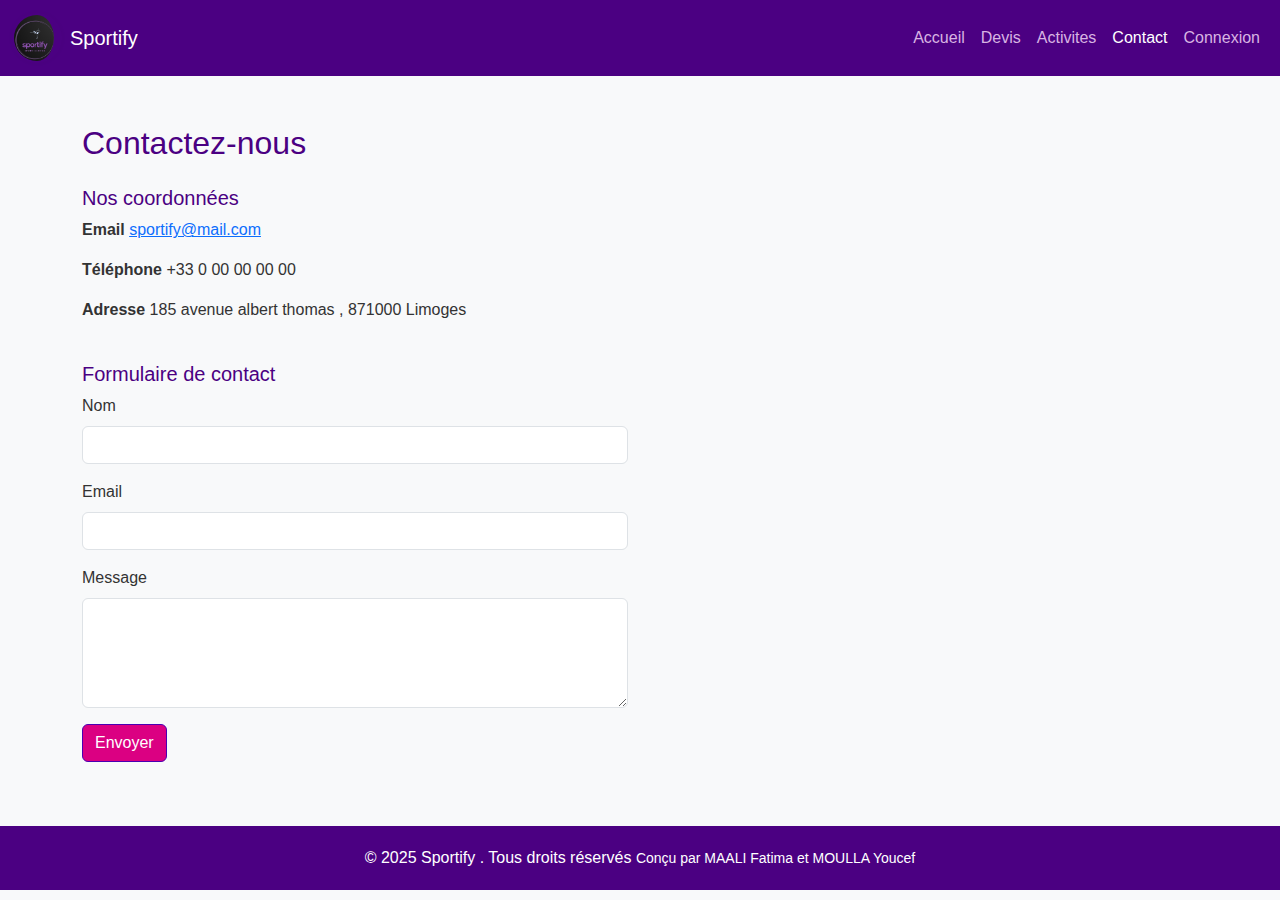
<file: contact.html>
<html lang="fr">
<head>
    <meta charset="UTF-8">
    <meta name="viewport" content="width=device-width, initial-scale=1.0">
    <title>Nous contacter -Sportify </title>
    <link rel="icon" type="image/x-icon" href="img/favicon (2).ico" />

    
    <link rel="stylesheet" href="https://cdn.jsdelivr.net/npm/bootstrap-icons@1.10.5/font/bootstrap-icons.css">

    <script src="https://cdn.jsdelivr.net/npm/bootstrap@5.3.0/dist/js/bootstrap.bundle.min.js"></script>
    <link rel="stylesheet" href="./bootstrap.css">
    <link rel="stylesheet" href="./style.css">
    <script src="main.js"></script>
</head>
<body>
    <!--navbar-->
    <nav class="navbar navbar-expand-lg navbar-dark bg-dark">
        <div class="container-fluid">
            <a class="navbar-brand d-flex align-items-center" href="index.html">
                <img src="img/logo.jpg" alt="sportify" class="logo-navbar me-2">
                <span class="fw-bol text-white"> Sportify</span>
            </a>
            <ul class="navbar-nav ms-auto">
                <li class="nav-item">
                    <a class="nav-link " href="index.html">Accueil</a>

                </li>
                <li class="nav-item">
                  <a class="nav-link " href="devis.html">Devis</a>

              </li>
              <li class="nav-item">
                <a class="nav-link " href="activites.php">Activites</a>

            </li>
                


                
                <li class="nav-item">
                    <a class="nav-link active" href="contact.html">Contact </a>

                </li>
                <li class="nav-item ">
                    <a id="btnConnexion"class="nav-link " href="inscription.html">Connexion </a>

                </li>
                <li  class="nav-item ">
                    <a id="btnCompte" class="nav-link d-none" href="dashboard.php">Mon compte</a>
                </li>
            </ul>
        </div>
    </nav>

    <!--section contact-->

    <main class="container py-5" >
        <h2 class="text-container mb-4"> Contactez-nous</h2>
        <div class="row">
            <!--coordonnées-->
            <div class="col-mb-6 mb-4">
                <h5>Nos coordonnées</h5>
                <p>
                    <strong>
                        Email
                    </strong>
                    <a href="mailto:sportify@mail.com">sportify@mail.com</a>
                </p>
                <p>
                    <strong>
                        Téléphone
                    </strong>
                    +33 0 00 00 00 00
                </p>
                <p>
                    <strong>
                        Adresse
                    </strong>
                    185 avenue albert thomas , 871000 Limoges 
                </p>

            </div>   
            
            <!--formulaire de contact -->
            <div class="col-md-6">
                <h5>Formulaire de contact</h5>
                <form action="backend/actions/contact.php" method="post">
                    <div class="mb-3">
                        <label for="nom" class="form-label">Nom</label>
                        <input type="text" class="form-control" name="nom" required>

                    </div>
                    <div class="mb-3">
                        <label for="email" class="form-label">Email</label>
                        <input type="email" class="form-control" name="email" required>
                        
                    </div>
                    <div class="mb-3">
                        <label for="message" class="form-label">Message</label>
                        <textarea class="form-control" name="message" rows="4" required></textarea>
                        
                    </div>
                    <input type="submit" value="Envoyer" class="btn btn-primary">
                </form>
            </div>

    </main>
    <!--footer-->
    <footer>
        <div class="container">
            <p class="mb-0">&copy; 2025 Sportify . Tous droits réservés
                <small>Conçu par MAALI Fatima et MOULLA Youcef</small>
            </p>
    
        </div>
    </footer>
</body>
</body>
</file>
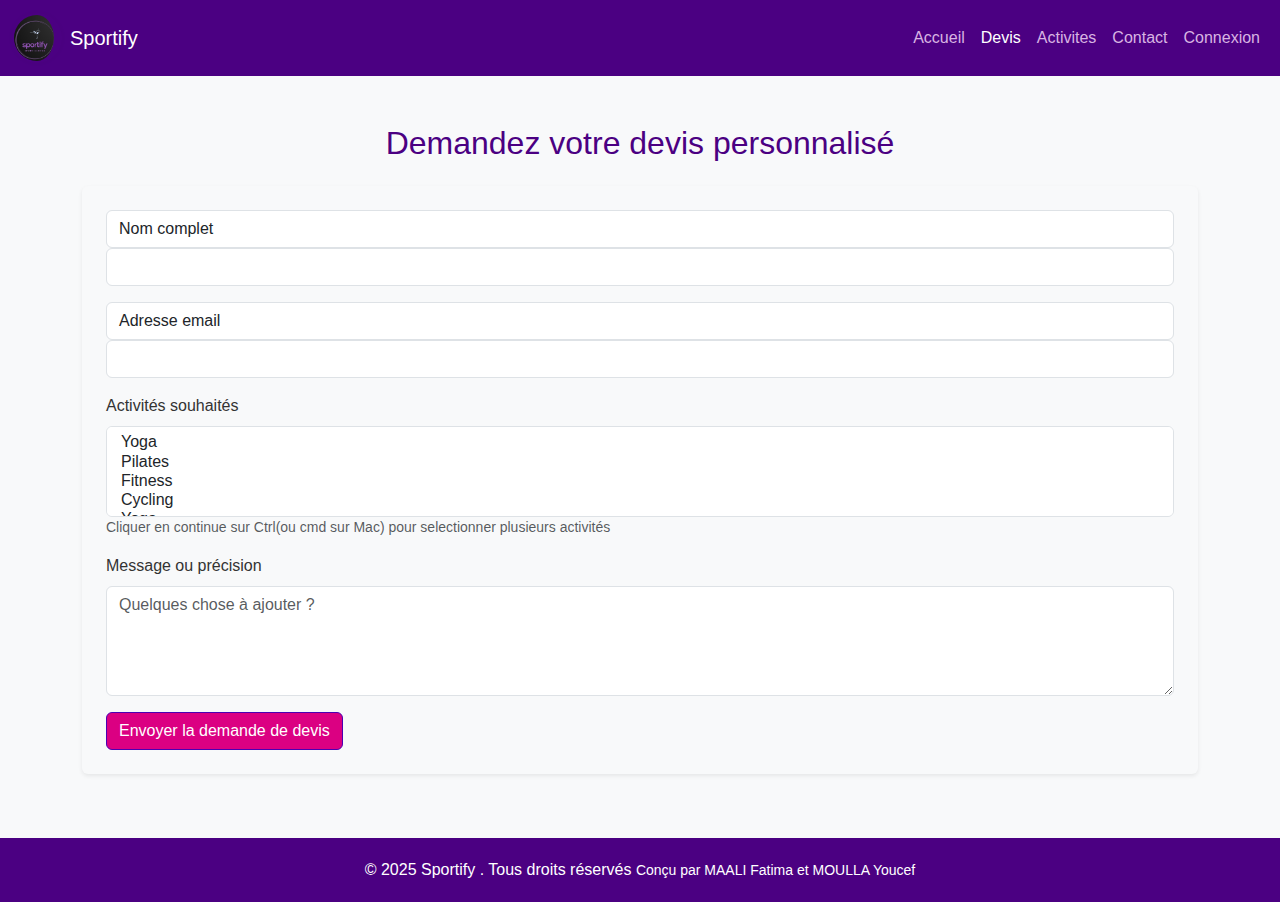
<file: devis.html>
<html lang="fr">
<head>
    <meta charset="UTF-8">
    <meta name="viewport" content="width=device-width, initial-scale=1.0">
    <title>Demande de Devis - Sportify </title>
  
    <link rel="icon" type="image/x-icon" href="img/favicon (2).ico" />
    
    <link rel="stylesheet" href="https://cdn.jsdelivr.net/npm/bootstrap-icons@1.10.5/font/bootstrap-icons.css">

    <script src="https://cdn.jsdelivr.net/npm/bootstrap@5.3.0/dist/js/bootstrap.bundle.min.js"></script>
    <link rel="stylesheet" href="./bootstrap.css">
    <link rel="stylesheet" href="./style.css">
    <script src="main.js"></script>
</head>
<body>
    <!--navbar-->
    <nav class="navbar navbar-expand-lg navbar-dark bg-dark">
        <div class="container-fluid">
            <a class="navbar-brand d-flex align-items-center" href="index.html">
                <img src="img/logo.jpg" alt="sportify" class="logo-navbar me-2">
                <span class="fw-bol text-white"> Sportify</span>
            </a>
                 <button class="navbar-toggler" type="button" data-bs-toggle="collapse" data-bs-target="#navbarNav">
                    <span class="navbar-toggler-icon"></span>
    
                </button>
                <div class="collapse navbar-collapse " id="navbarNav">
                    <ul class="navbar-nav ms-auto">
                        <li class="nav-item">
                            <a class="nav-link " href="index.html">Accueil</a>
    
                        </li>
                        <li class="nav-item">
                          <a class="nav-link active" href="devis.html">Devis</a>
    
                      </li>
                      <li class="nav-item">
                        <a class="nav-link " href="activites.php">Activites</a>
    
                    </li>
                        
    
    
                        
                        <li class="nav-item">
                            <a class="nav-link" href="contact.html">Contact </a>
    
                        </li>
                        <li class="nav-item ">
                            <a id="btnConnexion"class="nav-link " href="inscription.html">Connexion </a>
    
                        </li>
                        <li  class="nav-item ">
                            <a id="btnCompte" class="nav-link d-none" href="dashboard.php">Mon compte</a>
                        </li>
                    </ul>
                </div>

        </div>

    </nav>

    <!--formulaire de devis-->
<main class="container py-5">
    <h2 class="text-center mb-4">
        Demandez votre devis personnalisé
    </h2>
    <form action="backend/actions/devis.php" method="post" class="bg-light p-4 rounded shadow-sm">
        <div class="mb-3">
            <label for="nom" class="form-control" >Nom complet</label>
            <input type="text" class="form-control" name="nom" required>

        </div>
        
        <div class="mb-3">
            <label for="email" class="form-control" >Adresse email</label>
            <input type="email" class="form-control" name="email" required>
            
        </div>
        <div class="mb-3">
            <label for="activites" class="form-label" >Activités souhaités</label>
            <select name="activites[]" class="form-select" multiple required>
                <option value="Yoga">Yoga</option>
                <option value="Pilates">Pilates</option>
                <option value="Fitness">Fitness</option>
                <option value="Cycling">Cycling</option>
                <option value="Renforcement musculaire">Yoga</option>
                <option value="Programme Personnalisé">Programme personnalisé</option>

            </select>
            <small class="text-muted"> Cliquer en continue sur Ctrl(ou cmd sur Mac) pour selectionner plusieurs activités</small>
        </div>
        <div class="mb-3">
            <label for="message" class="form-label" >Message ou précision</label>
            <textarea nom="message" rows="4" class="form-control" placeholder="Quelques chose à ajouter ?"></textarea>
            
        </div>
        <button type="submit" class="btn btn-primary">
            Envoyer la demande de devis
        </button>
    </form>

</main>
 <!--footer-->
 <footer>
    <div class="container">
        <p class="mb-0">&copy; 2025 Sportify . Tous droits réservés
            <small>Conçu par MAALI Fatima et MOULLA Youcef</small>
        </p>

    </div>
</footer>
</body>
</file>
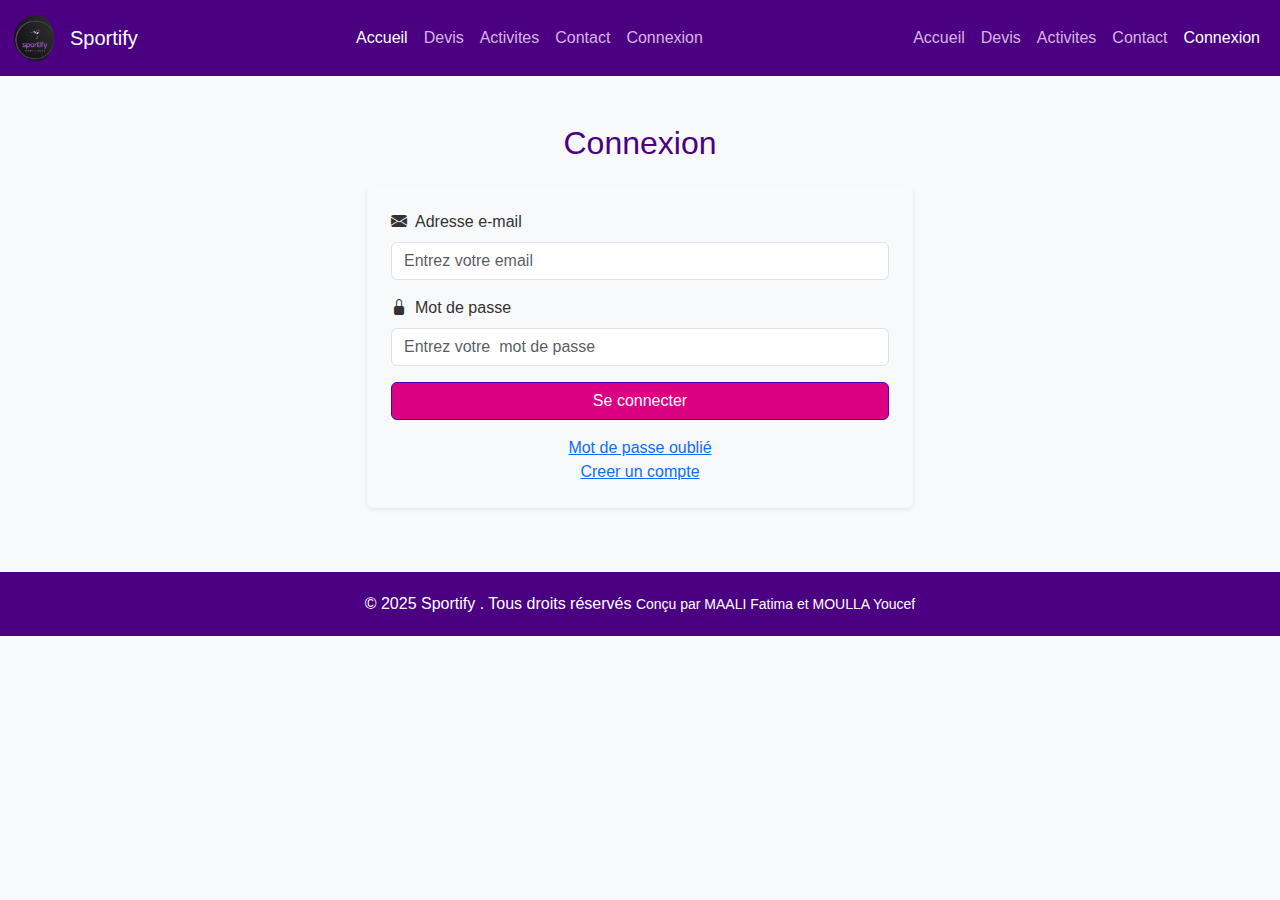
<file: inscription.html>
<html lang="en">
<head>
    <meta charset="UTF-8">
    <meta name="viewport" content="width=device-width, initial-scale=1.0">
    <title>Connexion-Sportify</title>
    <link rel="icon" type="image/x-icon" href="img/favicon (2).ico" />
    <link rel="stylesheet" href="./bootstrap.css">
    <link rel="stylesheet" href="./style.css">
    <link rel="stylesheet" href="https://cdn.jsdelivr.net/npm/bootstrap-icons@1.10.5/font/bootstrap-icons.css">

    <script src="https://cdn.jsdelivr.net/npm/bootstrap@5.3.0/dist/js/bootstrap.bundle.min.js"></script>
</head>
<body>
    <!---Navbar -->
    <nav class="navbar navbar-expand-lg navbar-dark bg-dark">
        <div class="container-fluid">
            <a class="navbar-brand d-flex align-items-center" href="index.html">
                <img src="img/logo.jpg" alt="sportify" class="logo-navbar me-2">
                <span class="fw-bol text-white"> Sportify</span>
            </a>
            <button class="navbar-toggler" type="button" data-bs-toggle="collapse" data-bs-target="#navbarNav">
                <span class="navbar-toggler-icon">

                </span>

            </button>
            <div class="collapse navbar-collapse" id="navbarNav">
                <ul class="navbar-nav ms-auto">
                    <li class="nav-item">
                        <a class="nav-link active" href="index.html">Accueil</a>

                    </li>
                    <li class="nav-item">
                      <a class="nav-link " href="devis.html">Devis</a>

                  </li>
                  <li class="nav-item">
                    <a class="nav-link " href="activites.php">Activites</a>

                </li>
                    


                    
                    <li class="nav-item">
                        <a class="nav-link" href="contact.html">Contact </a>

                    </li>
                    <li class="nav-item ">
                        <a id="btnConnexion"class="nav-link " href="inscription.html">Connexion </a>

                    </li>
                    <li  class="nav-item ">
                        <a id="btnCompte" class="nav-link d-none" href="dashboard.php">Mon compte</a>
                    </li>
                </ul> <ul class="navbar-nav ms-auto">
                    <li class="nav-item">
                        <a class="nav-link " href="index.html">Accueil</a>

                    </li>
                    <li class="nav-item">
                      <a class="nav-link " href="devis.html">Devis</a>

                  </li>
                  <li class="nav-item">
                    <a class="nav-link " href="activites.php">Activites</a>

                </li>
                    


                    
                    <li class="nav-item">
                        <a class="nav-link" href="contact.html">Contact </a>

                    </li>
                    <li class="nav-item ">
                        <a id="btnConnexion"class="nav-link active " href="inscription.html">Connexion </a>

                    </li>
                    <li  class="nav-item ">
                        <a id="btnCompte" class="nav-link d-none" href="dashboard.php">Mon compte</a>
                    </li>
                </ul>
            </div>

        </div>

    </nav>
    <!--Formulaire-->
    <main class="container py-5">
        <div class="row justify-content-center">
            <div class="col-md-6">
                
                    <h2 class="text-center mb-4">
                        Connexion
                    </h2>
                    <form action="./backend/actions/login.php" method="post" class="bg-light p-4 rounded shadow-sm">
                        <div class="mb-3">
                            <label for="email" class="form-label" ><i class="bi bi-envelope-fill me-2"></i>Adresse e-mail</label>
                            
                            <input type="email" class="form-control" id="email" name="email" placeholder="Entrez votre email">

                        </div>
                        <div class="mb-3">
                            <label for="password" class="form-label" ><i class="bi bi-lock-fill me-2"></i>Mot de passe </label>
                            <input type="password" class="form-control" id="password" name="password"placeholder="Entrez votre  mot de passe ">

                        </div>
                        <input type="submit" value="Se connecter" class="btn btn-primary w-100">
                        
                        <div class="text-center mt-3">
                            <a href="reset.html">
                                Mot de passe oublié
                            </a><br>
                            <a href="signup.html">
                                Creer un compte 
                            </a>
                        </div>

                    </form>
                
            </div>

        </div>

    </main>

    <footer>
        <div class="container">
            <p class="mb-0">&copy; 2025 Sportify . Tous droits réservés
                <small>Conçu par MAALI Fatima et MOULLA Youcef</small>
            </p>
    
        </div>
    </footer>
</body>
</html>
</file>
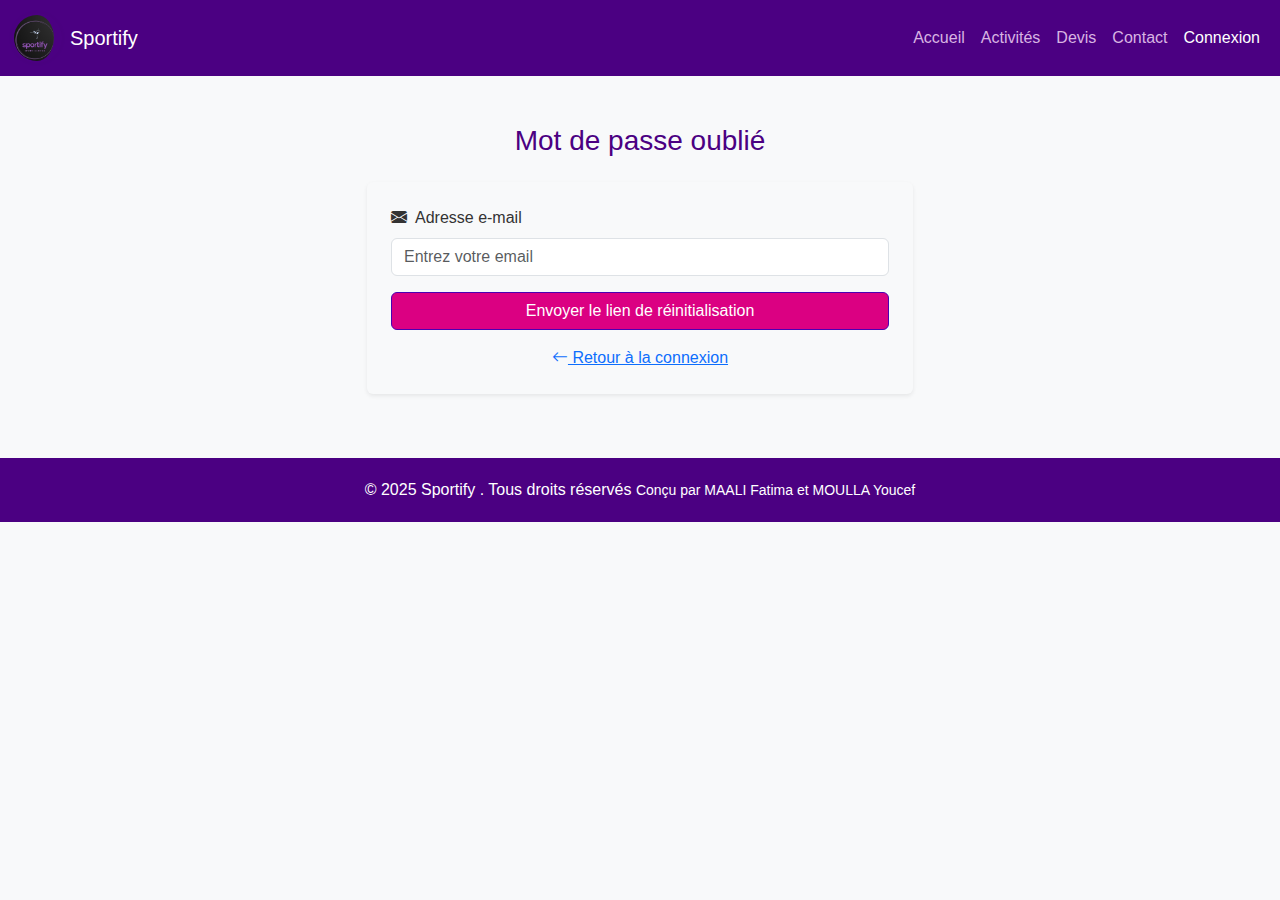
<file: reset.html>
<html lang="fr">
<head>
    <meta charset="UTF-8">
    <meta name="viewport" content="width=device-width, initial-scale=1.0">
    <title>Mot de passe oublié -Sportify</title>
    <link rel="icon" type="image/x-icon" href="img/favicon (2).ico" />
    <link rel="stylesheet" href="./bootstrap.css">
    <link rel="stylesheet" href="./style.css">
    <link rel="stylesheet" href="https://cdn.jsdelivr.net/npm/bootstrap-icons@1.10.5/font/bootstrap-icons.css">

    <script src="https://cdn.jsdelivr.net/npm/bootstrap@5.3.0/dist/js/bootstrap.bundle.min.js"></script>
</head>
<body>
    <!--Navbar-->
    <nav class="navbar navbar-expand-lg navbar-dark bg-dark">
        <div class="container-fluid">
            <a class="navbar-brand d-flex align-items-center" href="index.html">
                <img src="img/logo.jpg" alt="sportify" class="logo-navbar me-2">
                <span class="fw-bol text-white"> Sportify</span>
            </a>
            <button class="navbar-toggler" type="button" data-bs-toggle="collapse" data-bs-target="#navbarNav">
                <span class="navbar-toggler-icon">

                </span>

            </button>
            <div class="collapse navbar-collapse" id="navbarNav">
                <ul class="navbar-nav ms-auto">
                    <li class="nav-item "><a class="nav-link" href="index.html">Accueil</a></li>
                    <li class="nav-item "><a class="nav-link " href="activites.html">Activités</a></li>
                    <li class="nav-item "><a class="nav-link " href="devis.html">Devis</a></li>

                    <li class="nav-item "><a class="nav-link" href="contact.html">Contact</a></li>
                    <li class="nav-item "><a class="nav-link active " href="inscription.html">Connexion</a></li>


                </ul>
            </div>

        </div>

    </nav>

    <!--Mot de passe oublié-->

    <main class="container py-5">
        <div class="row justify-content-center">
            <div class="col-md-6">
                <h3 class="text-center mb-4">
                    Mot de passe oublié
                </h3>
                <form action="backend/actions/mdpo.php" method="post">
                    <div class="bg-light p-4 rounded shadow-sm">
                        <div class="mb-3">
                            
                            <label for="reset-email" class="form-label" ><i class="bi bi-envelope-fill me-2"></i>Adresse e-mail</label>
                            <input type="email" class="form-control" id="reset-email"placeholder="Entrez votre email" name="email">

                        </div>
                        <button type="submit" class="btn btn-primary w-100">
                            Envoyer le lien de réinitialisation
                        </button>
                        <div class="text-center mt-3">
                            <a href="inscription.html"> <i class="bi bi-arrow-left"></i> Retour à la connexion</a>
                        </div>
                    </div>
                </form>
            </div>

        </div>

    </main>
    
    <footer>
        <div class="container">
            <p class="mb-0">&copy; 2025 Sportify . Tous droits réservés
                <small>Conçu par MAALI Fatima et MOULLA Youcef</small>
            </p>
    
        </div>
    </footer>
    <script src="main.js"></script>
</body>

</html>
</file>
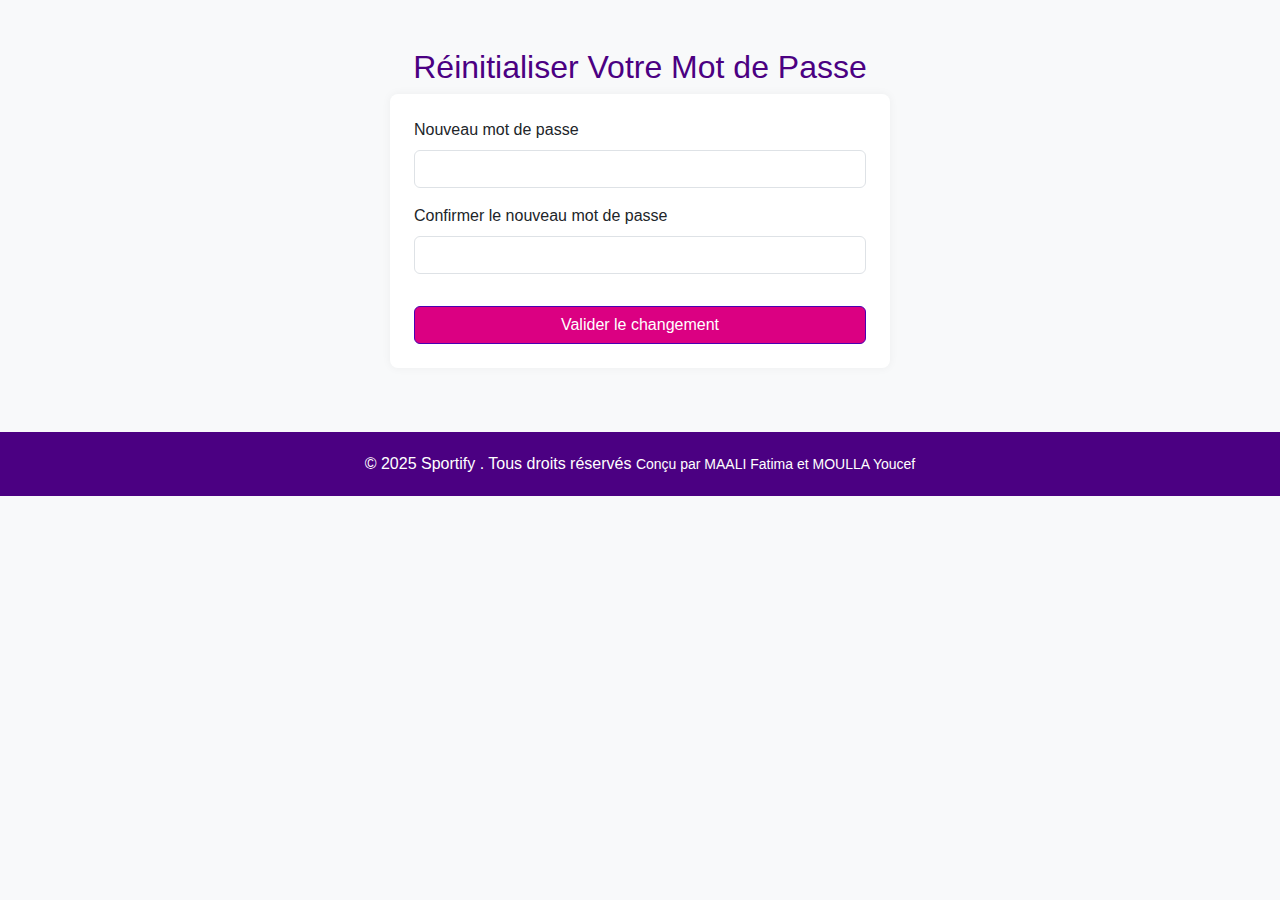
<file: reset_mdps.html>
<html lang="fr">

<head>
    <meta charset="UTF-8">
    <meta name="viewport" content="width=device-width, initial-scale=1.0">
    <link rel="icon" type="image/x-icon" href="img/favicon (2).ico" />
    <title>Mot de passe oublié -Sportify</title>
    <link rel="stylesheet" href="./bootstrap.css">
    <link rel="stylesheet" href="./style.css">
    <link rel="stylesheet" href="https://cdn.jsdelivr.net/npm/bootstrap-icons@1.10.5/font/bootstrap-icons.css">

    <script src="https://cdn.jsdelivr.net/npm/bootstrap@5.3.0/dist/js/bootstrap.bundle.min.js"></script>
</head>

<body>
    <div class="container py-5">
        <h2 class="text-center">
            Réinitialiser Votre Mot de Passe
        </h2>
        <form action="backend/actions/reset.php" method="post" class="card p-4 mx-auto" style="max-width:500px">
            <div class="mb-3">
                <label for="nouveau" class="form-label">Nouveau mot de passe</label>
                <input type="password" class="form-control" name="password"id="nouveau" required>

            </div>
            <div class="mb-3">
                <label for="confirmation" class="form-label">Confirmer le nouveau mot de passe</label>
                <input type="password" class="form-control" id="confirmation"name="confirm" required>

            </div>
            <input type="hidden" id="token" name="token">
            <div id="message" class="text-danger mb-3 text-center">

            </div>
            <button type="submit" class="btn btn-primary w-100">
                Valider le changement
            </button>
        </form>
    </div>
    <footer>
        <div class="container">
            <p class="mb-0">&copy; 2025 Sportify . Tous droits réservés
                <small>Conçu par MAALI Fatima et MOULLA Youcef</small>
            </p>
    
        </div>
    </footer>
    <script>
        const urlParams = new URLSearchParams(window.location.search);
        const token = urlParams.get("token");
        if(token){
            document.getElementById("token").value = token;
        }
    </script>
</body>
</html>
</file>
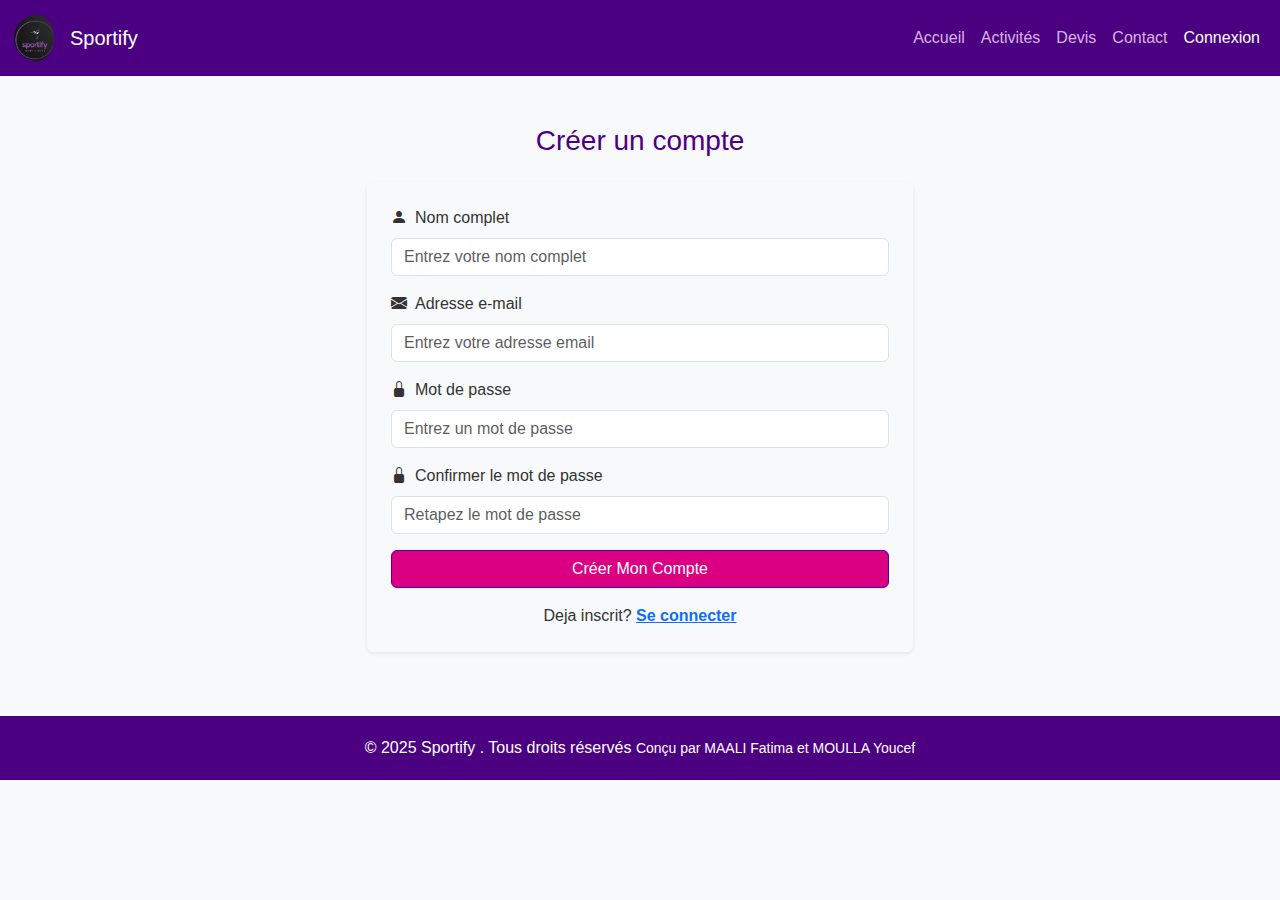
<file: signup.html>
<html lang="fr">
    <head>
        <meta charset="UTF-8">
        <meta name="viewport" content="width=device-width, initial-scale=1.0">
        <title>Créer un compte-Sportify</title>
        <link rel="icon" type="image/x-icon" href="img/favicon (2).ico" />
        <link rel="stylesheet" href="./bootstrap.css">
        <link rel="stylesheet" href="./style.css">
        <link rel="stylesheet" href="https://cdn.jsdelivr.net/npm/bootstrap-icons@1.10.5/font/bootstrap-icons.css">
    
        <script src="https://cdn.jsdelivr.net/npm/bootstrap@5.3.0/dist/js/bootstrap.bundle.min.js"></script>
    </head>
<body>
    <!--navber-->
    <nav class="navbar navbar-expand-lg navbar-dark bg-dark">
        <div class="container-fluid">
            <a class="navbar-brand d-flex align-items-center" href="index.html">
                <img src="img/logo.jpg" alt="sportify" class="logo-navbar me-2">
                <span class="fw-bol text-white"> Sportify</span>
            </a>
            <button class="navbar-toggler" type="button" data-bs-toggle="collapse" data-bs-target="#navbarNav">
                <span class="navbar-toggler-icon">

                </span>

            </button>
            <div class="collapse navbar-collapse" id="navbarNav">
                <ul class="navbar-nav ms-auto">
                    <li class="nav-item "><a class="nav-link" href="index.html">Accueil</a></li>
                    <li class="nav-item "><a class="nav-link " href="activites.html">Activités</a></li>
                    <li class="nav-item "><a class="nav-link " href="devis.html">Devis</a></li>

                    <li class="nav-item "><a class="nav-link" href="contact.html">Contact</a></li>
                    <li class="nav-item "><a class="nav-link active " href="inscription.html">Connexion</a></li>


                </ul>
            </div>

        </div>

    </nav>

    <!---Formulaire de création du compte-->

    <main class="container py-5">
        <div class="row justify-content-center">
            <div class="col-md-6">
                <h3 class="text-center mb-4">
                    Créer un compte 
                </h3>
                <form action="./backend/actions/signup.php" method="post">
                    <div class="bg-light p-4 rounded shadow-sm">
                        <div class="mb-3">
                            <label for="nom" class="form-label" ><i class="bi bi-person-fill me-2"></i>Nom complet</label>
                            <input type="text" class="form-control" id="nom"name="nom"placeholder="Entrez votre nom complet" required>
                        </div>
                        <div class="mb-3"> 
                            <label for="email" class="form-label" ><i class="bi bi-envelope-fill me-2"></i>Adresse e-mail</label>
                            <input type="email" class="form-control" id="email"name="email"placeholder="Entrez votre adresse email" required>

                        </div>
                        <div class="mb-3">
                            <label for="password" class="form-label" ><i class="bi bi-lock-fill me-2"></i>Mot de passe </label>
                            <input type="password" class="form-control" id="password"name="password"placeholder="Entrez un mot de passe " required>

                        </div>
                        <div class="mb-3">
                            <label for="confirm-password" class="form-label" ><i class="bi bi-lock-fill me-2"></i>Confirmer le mot de passe </label>
                            <input type="password" class="form-control" id="confirm-password"name="confirm-password"placeholder="Retapez le mot de passe " required>

                        </div>
                        <input type="submit" value="Créer Mon Compte" class="btn btn-primary w-100"> 
                        <div class="text-center mt-3">
                            <span>Deja inscrit?</span>
                            <a href="inscription.html" class="fw-bold text-primary">Se connecter  </a>
                        </div>
                    </div>
                </form>
            </div>

        </div>

    </main>
    <footer>
        <div class="container">
            <p class="mb-0">&copy; 2025 Sportify . Tous droits réservés
                <small>Conçu par MAALI Fatima et MOULLA Youcef</small>
            </p>
    
        </div>
    </footer>
</body>
</body>
</html>
</file>
<file: style.css>
/*-------GENERAL-----------------*/


body{
    background-color: #F8F9FA;
    font-family: 'Segeo UI',sans-serif;
    color:#333333;
    margin:0;
    padding:0;
}


/*-------NAVBAR-----------------*/
.navbar{
    background-color: #4B0082 !important;


}

.navbar .nav-link, .navbar .navbar-brand{
    color: #D8B4E2;

}

/*-------BOUTONS-----------------*/

.btn-primary{
    background-color: #DB0082;
    border-color:#4B00B2;

}

.btn-primary:hover{
    background-color: #6A0DAD;
    border-color:#6A0DAD;

}

/*-------FOOTER-----------------*/

footer{
    background-color: #4B0082;
    color:#ffff;
    padding: 20px 0;
    text-align:center;
}

/*-------Sections-----------------*/

.section-light{
    background-color: #D8B4E2;
    padding: 60px 0;

}


/*-------titres-----------------*/
h1,h2,h3,h4,h5{
    color:#4B0082;
}

/*-------Cartes-----------------*/

.card{
    border: none;
    box-shadow:0 0 10px rgba(0,0,0,0.05);
    border-radius: 8px;

}

.card-title{
    color:#4B0082;
}

.card-body{
    background-color: #fff;
}


/*-------FORMULAIRES----------------*/
input.form-control:focus,textarea.form-control:focus{
    border-color:#6A0DAD;
    box-shadow:0 0 0 0.2rem rgba(106,13,173,0.25);
}

.footer{
    background-color: #4B0082;
    color:#fff;
    padding: 20px 0;;
    text-align: center;
}
.text-purple{
    color:#6A0DAD;
}

.hero-section{
    background:url('img/salle.png') no-repeat center center/cover;
    min-height:100vh;
    position:relative;
    z-index:1;
}

.hero-section::before{
    content:'';
    position:absolute;
    top:0; left:0;
    width:100%;
    height:100%;
    background-color: rgba(75,0,130,0.6);
    z-index:-1;
}

.hero-section h1 
.hero-section p{
    color: #FFFFFF;
    text-shadow: 1px 1px 3px rgba(0,0,0,0.6);

}
.hero-section h1  {
   color:#fff;
   text-shadow: 2px 2px 5px rgba(0,0,0,0.8);
}

/*annimation douce*/
@keyframes fadeIn {
    from{
        opacity: 0 ;transform:translateY(30px);
    }
    to {
        opacity:1;transform:translateY(0);
    }
}
@keyframes slideUp {
    from{
        transform:translateY(50px);opacity: 0 ;
    }
    to {
        transform:translateY(0);opacity:1;
    }
}
@keyframes popIn {
    from{
        transform:scale(0.95);opacity: 0 ;
    }
    to {
        transform:scale(1);opacity:1;
    }
}

/*Application des animations*/

.animate-fade{
    animation :fadeIn 1s ease forwards;

}

.animate-slide{
    animation: slideUp 1.2s ease forwards;

}

.animate-pop{
    animation:popIn 1.5s ease forwards;
}
.card img {
    object-fit: cover;
    border: 3px solid #D8B4E2;
}
.card i{
    margin-right:5px;
    color:#4B0082;
}
.card-img-top{
    width:100%;
    height: 200px;
    object-fit: cover;
}
.navbar-brand img{
    padding-right:8px;
}

.page{
    display:flex;
    flex-direction:column; 
    height:100vh; 
}

.page .wrapper{
    flex-grow: 1;
}

.commentaire{
    opacity: 0;
    transform: translateY(30px);
    transition: opacity 0.8s ease , transform 0.8s ease;
}

.commentaire.visible{
    opacity:1;
    transform: translateY(0);
}

.scroll-container{
    overflow-x: auto;
    overflow-y: hidden;
    scroll-snap-type: x mandatory;
    -webkit-overflow-scrolling: touch;
    scrollbar-width: none;

}
.scroll-container::-webkit-scrollbar{

    display: none;
}
.scroll-container .card{
    flex: 0 0 auto;
    scroll-snap-align: start;
}
.scroll-hint{
    position: absolute;
    right: 25px;
    top: 45%;
    font-size: 2.5rem;
    transform: translateY(-50%);
    color:#6A0DAD;
    animation: bounce 1.5s infinite;
    z-index:10;
    cursor: pointer;

    
}
.scroll-right{
right:10px;
}
.scroll-left{
    left:10px;
}

@keyframes bounce{
        0%, 100%{
            transform: translateY(-50%) translateX(0);
        }
        50%{
            transform: translateY(-50%) translateY(8px);
        }
}

.scroll-container {
    overflow-x: auto;
    scroll-behavior: smooth;
    white-space: nowrap;
  }
  
  .scroll-container::-webkit-scrollbar {
    display: none;
  }
  
  .scroll-hint-right {
    position: absolute;
    top: 50%;
    right: -5px;
    transform: translateY(-50%);
    cursor: pointer;
  }

  .logo-navbar{
    width: 50px;
    height:50px;
    border-radius: 50%;
    object-fit: cover;
    
    padding: 2px;
 
    box-shadow: 0 0 5px rgba(0,0,0,0.04);

  }
  .commentaire-card {
    background-color: white;
    border-radius: 10px;
    padding: 20px;
    margin-bottom: 20px;
    box-shadow: 0 0 10px rgba(0,0,0,0.05);
    transition: transform 0.3s;
  }
  .commentaire-card:hover {
    transform: translateY(-5px);
  }
  .commentaire-card h5 {
    color: #6a0dad;
    font-weight: bold;
  }
  .commentaire-card .stars {
    color: #f39c12;
    font-size: 1.2rem;
  }
</file>
